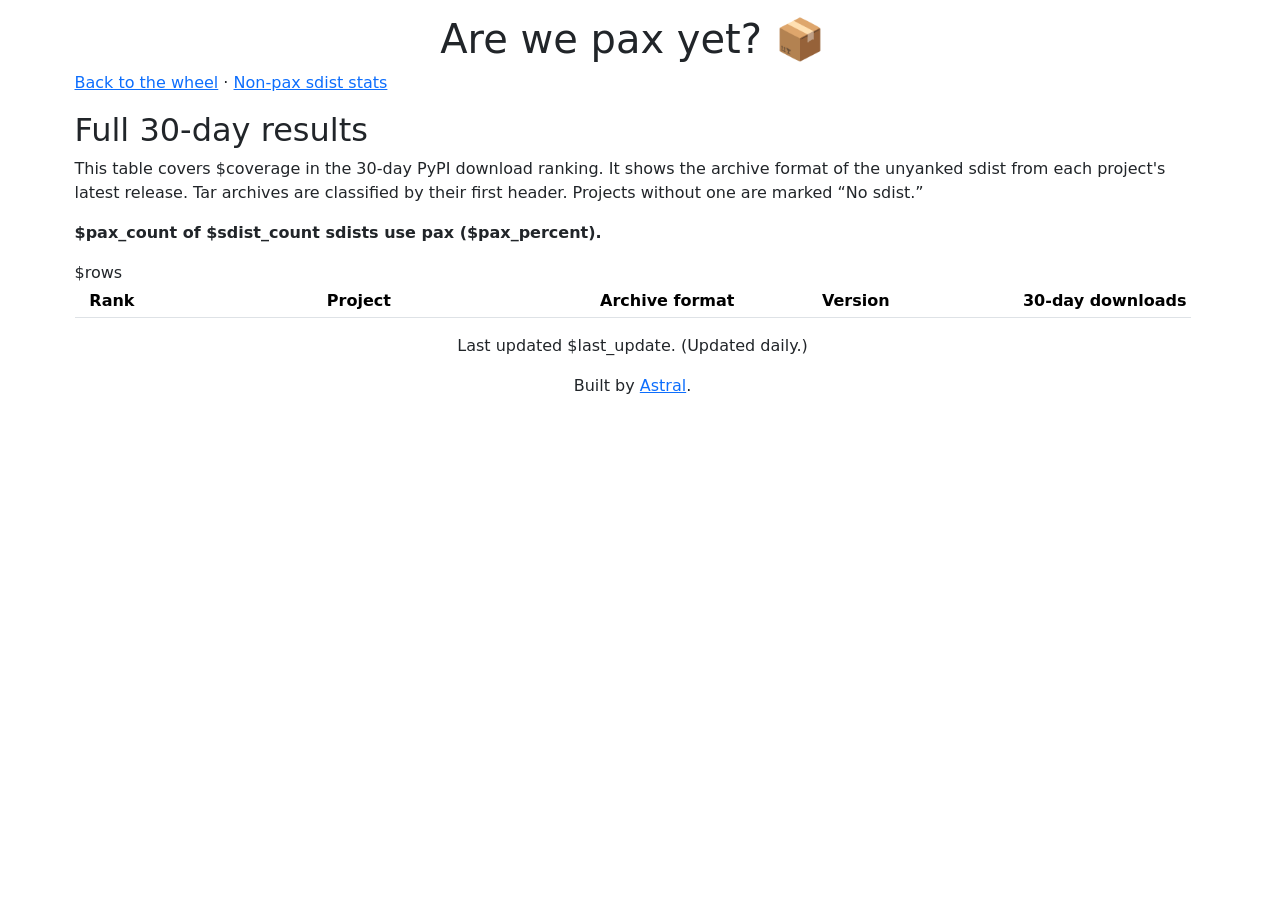
<file: full.html>
<!doctype html>
<html lang="en" class="results-page">
<head>
    <meta charset="utf-8">
    <meta name="viewport" content="width=device-width, initial-scale=1">
    <link rel="stylesheet" href="site.css">
    <link rel="icon" href="wheel.svg">
    <title>Full 30-day results · Are we pax yet? 📦</title>
</head>
<body>
    <div class="container">
        <main>
            <h1>Are we pax yet? 📦</h1>
            <p><a href="index.html">Back to the wheel</a> · <a href="stats.html">Non-pax sdist stats</a></p>
            <h2 id="full-results">Full 30-day results</h2>
            <p>
                This table covers $coverage in the 30-day PyPI download ranking.
                It shows the archive format of the unyanked sdist from each project's latest release.
                Tar archives are classified by their first header.
                Projects without one are marked “No sdist.”
            </p>
            <p><strong>$pax_count of $sdist_count sdists use pax ($pax_percent).</strong></p>
            <div class="table-scroll" role="region" aria-labelledby="full-results" tabindex="0">
                <table class="results-table" aria-labelledby="full-results">
                    <thead>
                        <tr>
                            <th scope="col">Rank</th>
                            <th scope="col">Project</th>
                            <th scope="col">Archive format</th>
                            <th scope="col">Version</th>
                            <th scope="col">30-day downloads</th>
                        </tr>
                    </thead>
                    <tbody>
$rows
                    </tbody>
                </table>
            </div>
        </main>
        <footer>
            <p>Last updated <time datetime="$timestamp">$last_update</time>. (Updated daily.)</p>
            <p>Built by <a href="https://astral.sh/">Astral</a>.</p>
        </footer>
    </div>
</body>
</html>
</file>
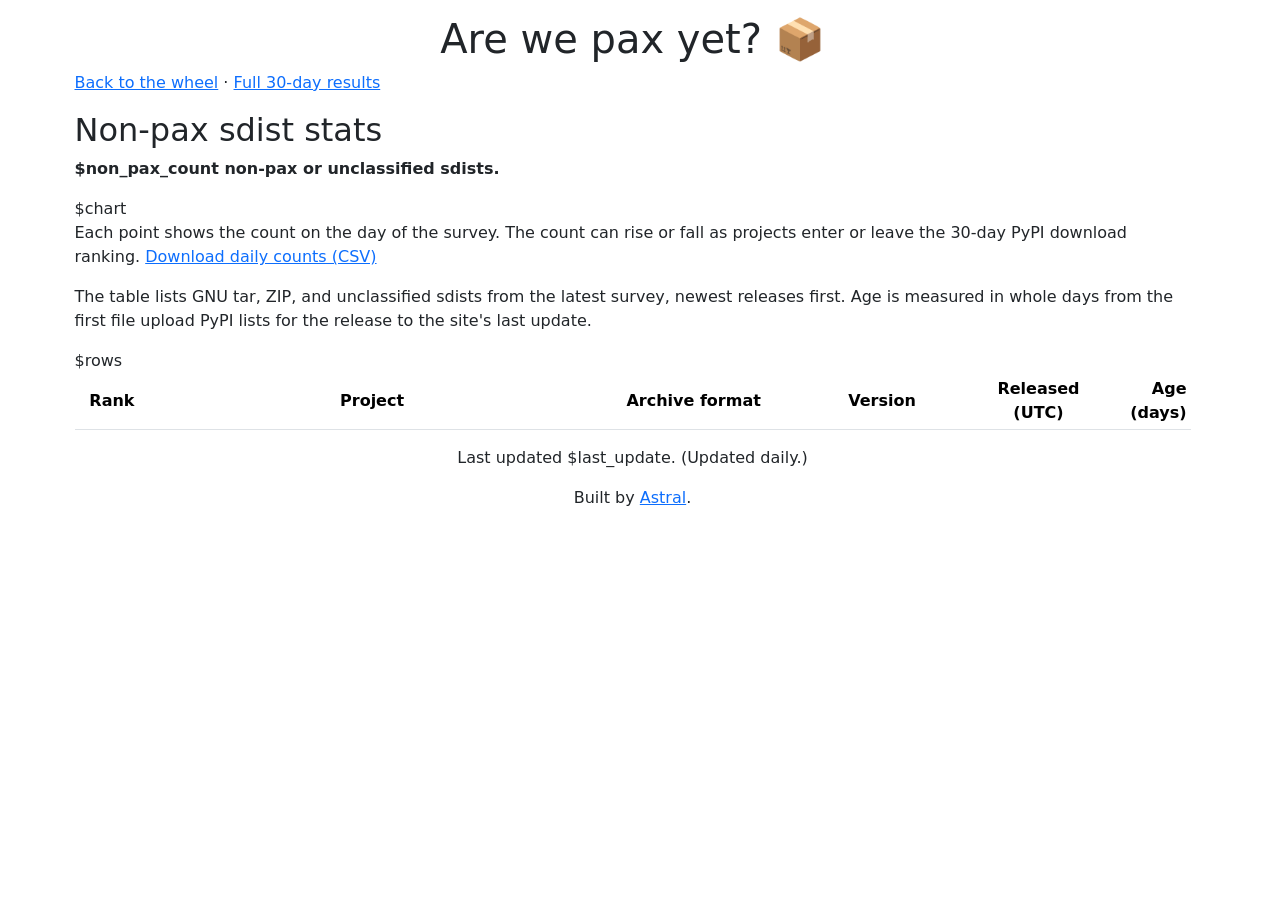
<file: stats.html>
<!doctype html>
<html lang="en" class="results-page">
<head>
    <meta charset="utf-8">
    <meta name="viewport" content="width=device-width, initial-scale=1">
    <link rel="stylesheet" href="site.css">
    <link rel="icon" href="wheel.svg">
    <title>Non-pax sdist stats · Are we pax yet? 📦</title>
</head>
<body>
    <div class="container">
        <main>
            <h1>Are we pax yet? 📦</h1>
            <p><a href="index.html">Back to the wheel</a> · <a href="full.html">Full 30-day results</a></p>
            <h2 id="non-pax-stats">Non-pax sdist stats</h2>
            <p><strong>$non_pax_count non-pax or unclassified sdists.</strong></p>
            $chart
            <p>
                Each point shows the count on the day of the survey. The count can rise or fall
                as projects enter or leave the 30-day PyPI download ranking.
                <a href="history.csv">Download daily counts (CSV)</a>
            </p>
            <p>
                The table lists GNU tar, ZIP, and unclassified sdists from the latest survey,
                newest releases first. Age is measured in whole days from
                the first file upload PyPI lists for the release to the site's last update.
            </p>
            <div class="table-scroll" role="region" aria-labelledby="non-pax-stats" tabindex="0">
                <table class="results-table stats-table" aria-labelledby="non-pax-stats">
                    <thead>
                        <tr>
                            <th scope="col">Rank</th>
                            <th scope="col">Project</th>
                            <th scope="col">Archive format</th>
                            <th scope="col">Version</th>
                            <th scope="col" aria-sort="descending">Released (UTC)</th>
                            <th scope="col">Age (days)</th>
                        </tr>
                    </thead>
                    <tbody>
$rows
                    </tbody>
                </table>
            </div>
        </main>
        <footer>
            <p>Last updated <time datetime="$timestamp">$last_update</time>. (Updated daily.)</p>
            <p>Built by <a href="https://astral.sh/">Astral</a>.</p>
        </footer>
    </div>
</body>
</html>
</file>
<file: site.css>
:root {
    color-scheme: light dark;
    --surface: #fff;
    --text: #212529;
    --link: #0d6efd;
    --link-hover: #0a58ca;
    --code: #d63384;
    --pax: #198754;
    --gnu: #ffc107;
    --table-text: #000;
    --table-border: #dee2e6;
    --table-stripe: #f2f2f2;
    --unclassified-border: transparent;
    --unclassified-hover: #f2f2f2;
}

* {
    box-sizing: border-box;
}

body {
    margin: 15px 0;
    background: var(--surface);
    color: var(--text);
    font: 1rem/1.5 system-ui, sans-serif;
}

h1, h2 {
    margin: 0 0 .5rem;
    font-weight: 500;
    line-height: 1.2;
}

h1 {
    font-size: min(1.375rem + 1.5vw, 2.5rem);
}

h2 {
    font-size: min(1.325rem + .9vw, 2rem);
}

h1, footer {
    text-align: center;
}

p, ul {
    margin: 0 0 1rem;
}

ul {
    padding-inline-start: 2rem;
}

code {
    color: var(--code);
    font-family: ui-monospace, monospace;
    font-size: .875em;
}

a {
    color: var(--link);
}

a:hover {
    color: var(--link-hover);
}

.container {
    width: 100%;
    margin-inline: auto;
    padding-inline: .75rem;
}

.overview {
    display: grid;
    gap: 0 1.5rem;
    grid-template-columns: minmax(0, 1fr);
}

.wheel {
    display: block;
    margin-inline: auto;
    max-width: 100%;
    height: auto;
    aspect-ratio: 1;
}

.status-text.success {
    color: var(--pax);
}

.status-text.warning {
    color: var(--gnu);
}

.status-text.default {
    color: #777;
}

.package-list {
    margin-bottom: 15px;
}

.package-link {
    display: block;
    padding: .375rem .75rem;
    border: 1px solid transparent;
    border-bottom: 0;
    color: var(--text);
    text-align: center;
    text-decoration: none;
    overflow-wrap: anywhere;
}

.package-link:first-child {
    border-radius: 5px 5px 0 0;
}

.package-link:last-child {
    border-bottom-width: 1px;
    border-end-start-radius: 5px;
    border-end-end-radius: 5px;
}

.package-link.default {
    border-color: var(--unclassified-border);
}

.package-link.default:hover {
    background: var(--unclassified-hover);
    color: var(--text);
}

:is(.package-link, .format-chip).success {
    background: var(--pax);
    color: #fff;
}

:is(.package-link, .format-chip).warning {
    background: var(--gnu);
    color: #000;
}

.package-link.success:hover {
    background: #157347;
}

.package-link.warning:hover {
    background: #ffca2c;
}

.results-page {
    scrollbar-gutter: stable;
}

.table-scroll {
    overflow-x: auto;
}

.history {
    display: block;
    width: calc(100% - 72px);
    margin: 0 8px 1rem 64px;
    overflow: visible;
    fill: var(--text);
    font-size: 14px;
    font-variant-numeric: tabular-nums;
}

.history line {
    stroke: var(--table-border);
}

.history path {
    fill: none;
    stroke: var(--link);
    stroke-width: 2;
    stroke-linejoin: round;
}

.history circle {
    fill: var(--link);
}

.results-table {
    width: 100%;
    min-width: 36rem;
    margin-bottom: 1rem;
    table-layout: fixed;
    border-spacing: 0;
    color: var(--table-text);
    text-align: start;
}

.results-table thead th:first-child {
    width: 4rem;
}

.results-table thead th:nth-child(3) {
    width: 11rem;
}

.results-table thead th:nth-child(4) {
    width: 18%;
}

.results-table thead th:last-child {
    width: 21%;
}

.stats-table {
    min-width: 44rem;
}

.stats-table thead th:nth-child(5) {
    width: 7rem;
}

.stats-table thead th:last-child {
    width: 6rem;
}

.results-table :is(th, td) {
    padding: .25rem;
    border-bottom: 1px solid var(--table-border);
    vertical-align: middle;
    overflow-wrap: anywhere;
}

.results-table tr > :is(:first-child, :last-child) {
    text-align: end;
}

.results-table th[scope="row"] {
    font-weight: normal;
}

.results-table tbody tr:nth-child(odd) {
    background: var(--table-stripe);
}

.format-chip {
    display: inline-block;
    padding: .35em .65em;
    border-radius: .375rem;
    color: #fff;
    font-size: .75em;
    font-weight: 700;
    line-height: 1;
    white-space: nowrap;
}

.format-chip.missing {
    background: #6c757d;
}

.format-chip.zip {
    background: #dc3545;
}

@media (min-width: 576px) {
    .container { max-width: 540px; }
    .overview { grid-template-columns: repeat(2, minmax(0, 1fr)); }
}

@media (min-width: 768px) {
    .container { max-width: 720px; }
}

@media (min-width: 992px) {
    .container { max-width: 960px; }
}

@media (min-width: 1200px) {
    .container { max-width: 1140px; }
}

@media (min-width: 1400px) {
    .container { max-width: 1320px; }
}

@media (max-width: 500px) {
    .github-icon { width: 52px; height: 52px; }
}

@media (prefers-color-scheme: dark) {
    :root {
        --surface: #000;
        --text: #ccc;
        --link: #5bf;
        --link-hover: #000;
        --code: #ccc;
        --table-text: #ccc;
        --table-border: #333;
        --table-stripe: #111;
        --unclassified-border: #222;
        --unclassified-hover: #222;
    }

    code {
        background: #222;
    }

    a:not(.package-link):hover {
        background: var(--link);
        outline: .05em solid var(--link);
    }

    .package-link.default:hover {
        border-color: #333;
    }
}
</file>
